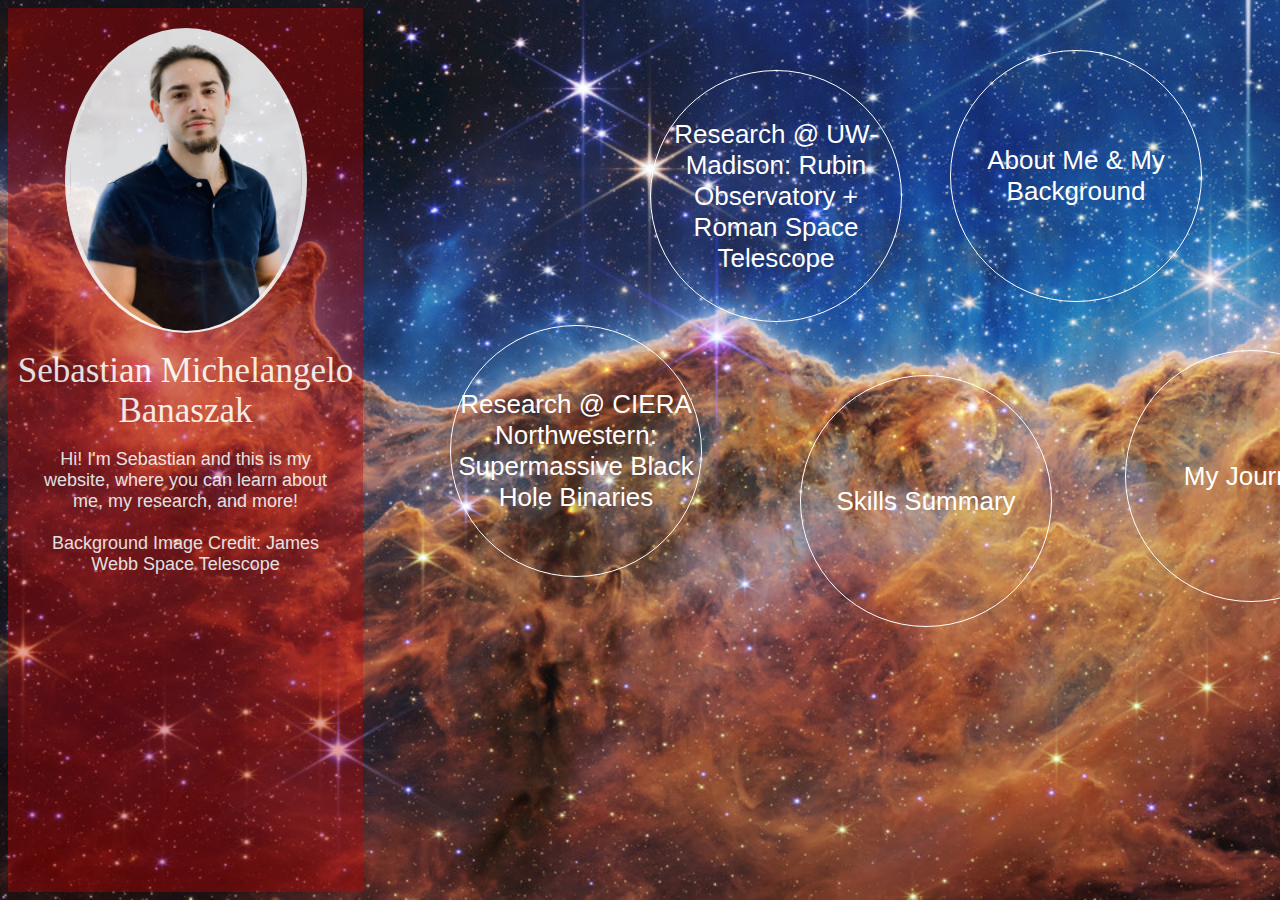
<file: index.html>
<html>
  <head>
    <title class="w3-text-white" style="font-size:48px">Sebastian Michelangelo Banaszak</title>
    <link rel="stylesheet" href="index.css">
  </head>
  <body style="background-image:url('JWST3.jpeg');background-repeat:no-repeat;background-size:cover;z-index:-100">
    <div class="sidebarWrapper">
        <div class="portraitWrapper">
            <img src="MeProfHeadshot2.png" style="margin-top:1px;width:232px;height:auto;margin-left:5px;">
        </div>
        <div class="nameWrapper">Sebastian Michelangelo Banaszak</div>
        <div class="nameDescWrapper">
            Hi! I'm Sebastian and this is my website, where you can learn about me, my research, and more!<br><br>
            Background Image Credit: James Webb Space Telescope</div>
    </div>
    <a href="SMBHB.html" style="color:white;text-decoration: none;"><div class="subtitleWrapper1">Research @ CIERA Northwestern: Supermassive Black Hole Binaries</div></a>
    <a href="RubinRoman.html" style="color:white;text-decoration:none;"><div class="subtitleWrapper2">Research @ UW-Madison: Rubin Observatory + Roman Space Telescope</div></a>
    <a href="Skills.html" style="color:white;text-decoration:none;"><div class="subtitleWrapper3">Skills Summary</div></a>
    <a href="AboutMe.html" style="color:white;text-decoration:none;"><div class="subtitleWrapper4">About Me & My Background</div></a>
    <a href="Journey.html" style="color:white;text-decoration:none;"><div class="subtitleWrapper5">My Journey</div></a>
    
    
  </body>
</html>
</file>
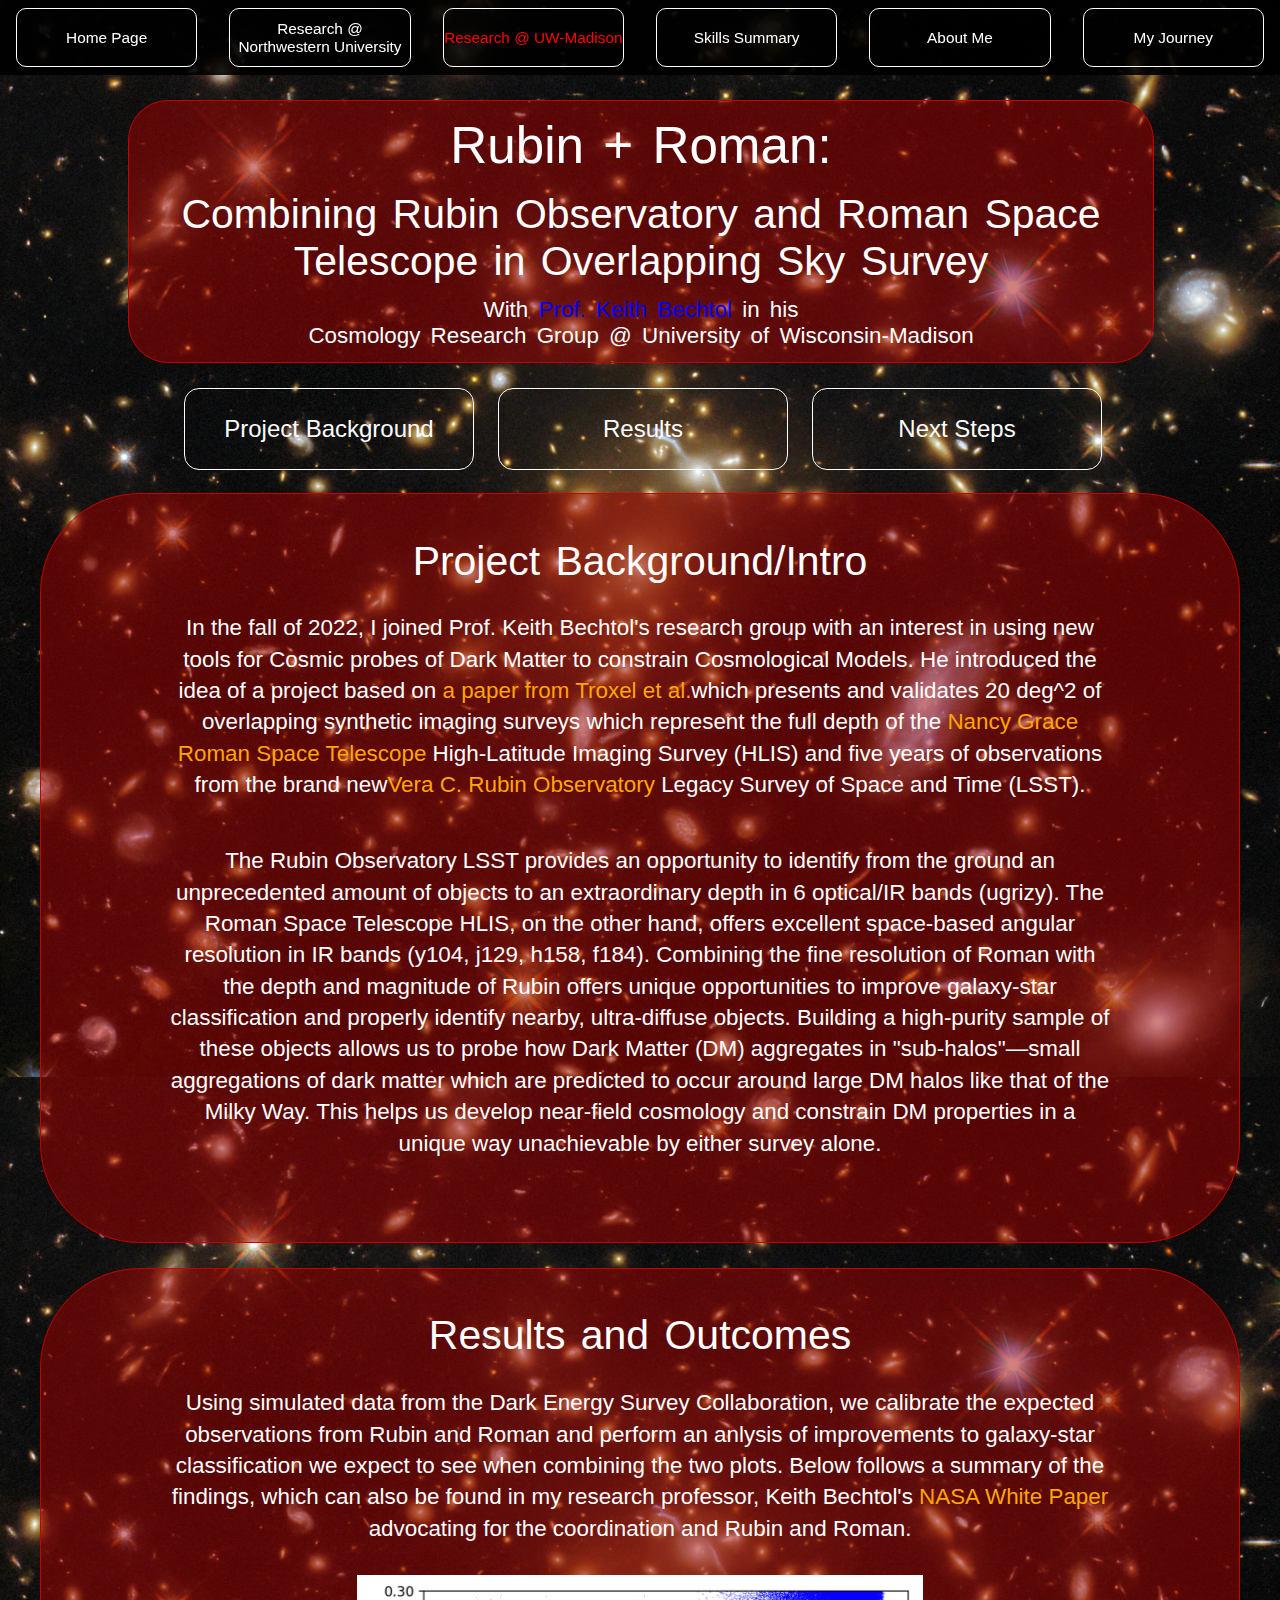
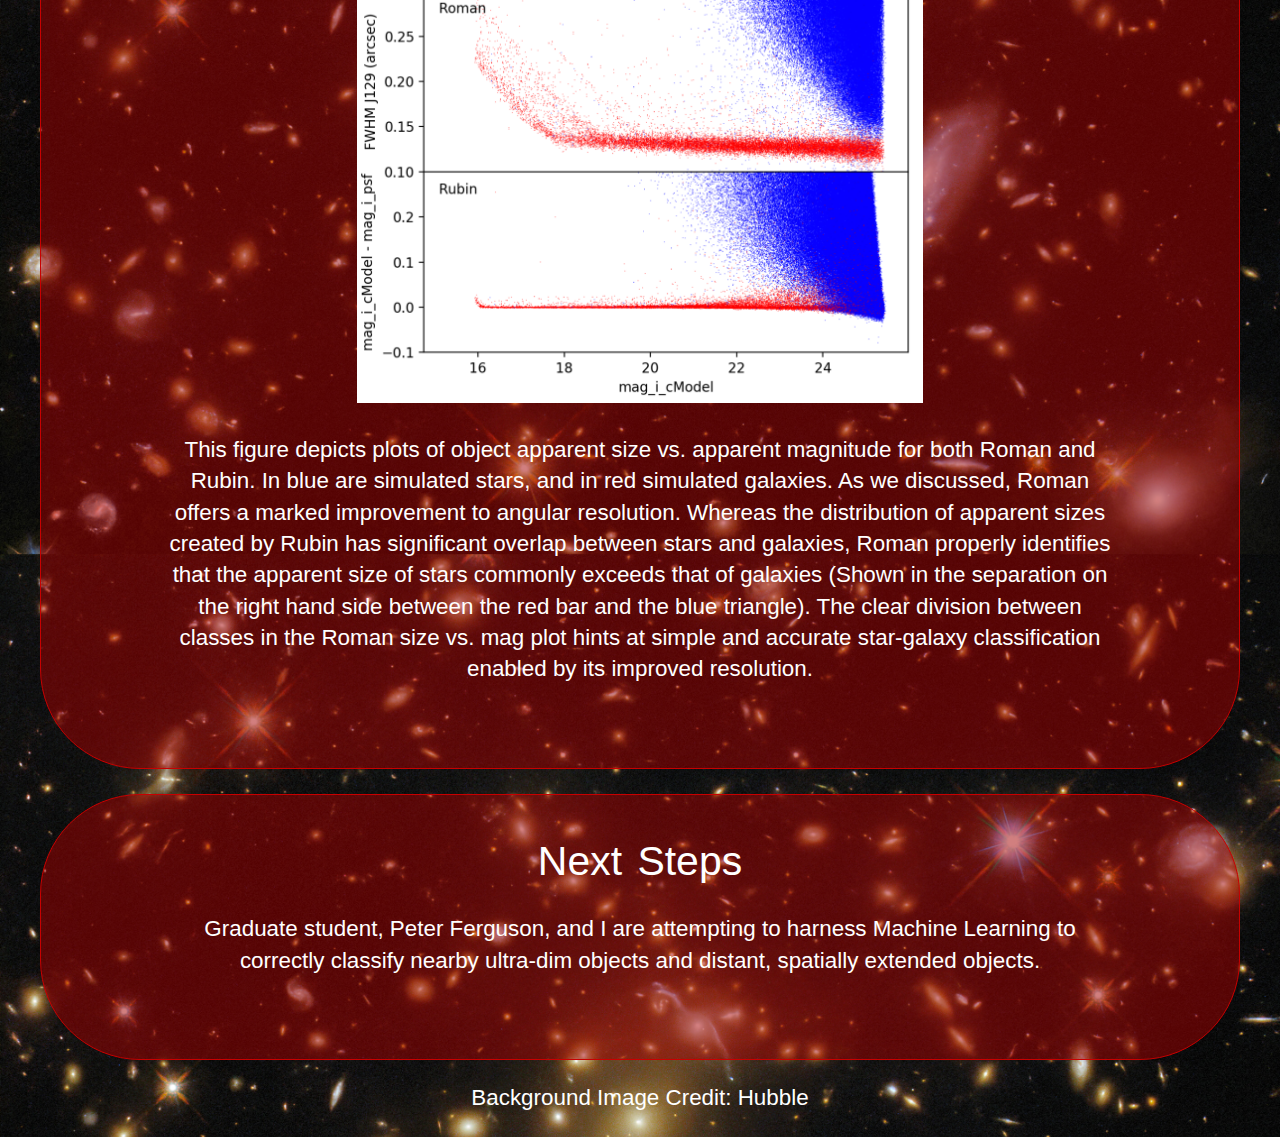
<file: RubinRoman.html>
<html>
  <head>
    <title style="font-size:48px">Research @ UW-Madison</title>
    <link rel="stylesheet" href="RubinRoman.css">
    <script src="Main.js"></script>
  </head>
  <body style="background-image:url('Cluster.jpg');background-size:cover;">
    
    <div id="hubWrapper">
      <a href="index.html"><div class="hubsubWrapper">Home Page</div></a>
      <a href="SMBHB.html"><div class="hubsubWrapper">Research @<br>Northwestern University</div></a>
      <a href="RubinRoman.html"><div class="hubsubWrapper" style="color:red;text-decoration: none;">Research @ UW-Madison</div>
      <a href="Skills.html"><div class="hubsubWrapper">Skills Summary</div></a>
      <a href="AboutMe.html"><div class="hubsubWrapper">About Me</div></a>
      <a href="Journey.html"><div class="hubsubWrapper">My Journey</div></a>
    </div>

    <div class="titleWrapper">
      <h1>Rubin + Roman:</h1>
      <h2>Combining Rubin Observatory and Roman Space Telescope in Overlapping Sky Survey</h2>
      <h4>With <a href="https://www.physics.wisc.edu/directory/bechtol-keith/" style="color:blue;text-decoration:none;">Prof. Keith Bechtol</a> in his<br>Cosmology Research Group @ University of Wisconsin-Madison</h4>
    </div>

    <div class="navWrapper">
      <a href="#Back" style="color:white;text-decoration: none;"><div class="navsubWrapper">Project Background</div></a>
        <a href="#Results" style="color:white;text-decoration: none;"><div class="navsubWrapper">Results</div></a>
        <a href="#Next" style="color:white;text-decoration:none;"><div class="navsubWrapper">Next Steps</div></a>
    </div>

    <div class="main-content" id="Back">
      <h2>Project Background/Intro</h2>
      <p>
        In the fall of 2022, I joined Prof. Keith Bechtol's research group with an interest in using new tools for Cosmic probes of Dark Matter to constrain Cosmological Models. He introduced the idea of a project based on <a href="https://arxiv.org/abs/2209.06829" style="color:orange;text-decoration:none;">a paper from Troxel et al.</a>which presents and validates 20 deg^2 of overlapping synthetic imaging surveys which represent the full depth of the <a href="https://roman.gsfc.nasa.gov/" style="color:orange;text-decoration:none;">Nancy Grace Roman Space Telescope</a> High-Latitude Imaging Survey (HLIS) and five years of observations from the brand new<a href="https://www.lsst.org/" style="color:orange;text-decoration:none;">Vera C. Rubin Observatory</a> Legacy Survey of Space and Time (LSST).
      </p>

        <!-- <div class="RubinRomanWrapper"><img src="../Photos/Rubin.jpeg" width="40%" style="margin-left:5%;"><img src="../Photos/Roman.jpeg" width="40%" style="margin-left:10%;align-items:center;"></div> -->
      <p>
        The Rubin Observatory LSST provides an opportunity to identify from the ground an unprecedented amount of objects to an extraordinary depth in 6 optical/IR bands (ugrizy). The Roman Space Telescope HLIS, on the other hand, offers excellent space-based angular resolution in IR bands (y104, j129, h158, f184). Combining the fine resolution of Roman with the depth and magnitude of Rubin offers unique opportunities to improve galaxy-star classification and properly identify nearby, ultra-diffuse objects. Building a high-purity sample of these objects allows us to probe how Dark Matter (DM) aggregates in "sub-halos"—small aggregations of dark matter which are predicted to occur around large DM halos like that of the Milky Way. This helps us develop near-field cosmology and constrain DM properties in a unique way unachievable by either survey alone. 
      </p>
    </div>
        
    <div id="Results" class="main-content">
      <h2>Results and Outcomes</h2>
      <p>
        Using simulated data from the Dark Energy Survey Collaboration, we calibrate the expected observations from Rubin and Roman and perform an anlysis of improvements to galaxy-star classification we expect to see when combining the two plots. Below follows a summary of the findings, which can also be found in my research professor, Keith Bechtol's <a href="https://asd.gsfc.nasa.gov/roman/wps_2023/files/016_Bechtol_HLWAS.pdf" style="color:orange;text-decoration:none;">NASA White Paper</a> advocating for the coordination and Rubin and Roman.<br><br>

        <img src="RubinRomanSGSep1.png" style="width:60%;height:width;"><br><br>

        This figure depicts plots of object apparent size vs. apparent magnitude for both Roman and Rubin. In blue are simulated stars, and in red simulated galaxies.

        As we discussed, Roman offers a marked improvement to angular resolution. Whereas the distribution of apparent sizes created by Rubin has significant overlap between stars and galaxies, Roman properly identifies that the apparent size of stars commonly exceeds that of galaxies (Shown in the separation on the right hand side between the red bar and the blue triangle). The clear division between classes in the Roman size vs. mag plot hints at simple and accurate star-galaxy classification enabled by its improved resolution.
        
        <!-- Talk about machine learning classification? -->
      </p>
    </div>

    <div id="Next" class="main-content">
      <h2>Next Steps</h2>
      <p>
        Graduate student, Peter Ferguson, and I are attempting to harness Machine Learning to correctly classify nearby ultra-dim objects and distant, spatially extended objects.
      </p>
    </div>
    <div class="bottom-space"><p>Background Image Credit: Hubble</p></div>
  </body>
</html>
</file>
<file: index.css>
img{
    width: 232px;
    height: auto;
    border-radius: 50%;
    margin-left: 5px;
    overflow:hidden;
    position:relative;
}

.circular--portrait img {
    width: 100%;
    height: auto;
}

/* MAYBE MAKE THE SIDEBAR A DROPDOWN... Hmm... maybe idk cuz the sidebar is just the description so it's nice to always have. */
.sidebarWrapper{
    display:inline-block;
    /* background-color:rgba(135,100,255,.66); */
    background-color:rgba(200,0,0,.44);
    /* try rgb(100,60,30) orange which matches background OR a light purple...135,108,255,.66! Really nice */
    height:100%;
    width:355px;
    opacity:85%;

}
.portraitWrapper{
    background-color: white;
    width:242px;
    height:305px;
    margin-top:20px;
    margin-left:56.5px;
    border-radius: 50%;
    /* filter:blur(10px); */
}
.nameWrapper{
    text-align:center;
    color:white;
    font-size:35px;
    font-weight:lighter;
    font-family:Georgia;
    /* text-decoration: underline; */
    margin-top:18px;
}

.nameDescWrapper{
    text-align:center;
    color:white;
    font-size:18px;
    font-weight:lighter;
    font-family:'calibri',sans-serif;
    padding:10%;
    padding-top:5%;
}

.subtitleWrapper1{
    display:flex;
    align-items:center;
    justify-content:space-around;
    text-align:center;
    color:white;
    font-size:26px;
    font-family:'calibri',sans-serif;
    font-weight:lighter;
    background:none;
    border: solid 1.5px white;
    border-radius:50%;
    width:250px;
    height:250px;
    position:absolute;
    top:325px;
    left:450px;
    transition:.3s;
}

.subtitleWrapper1:hover{
    display:flex;
    align-items:center;
    justify-content:space-around;
    text-align:center;
    color:white;
    background:linear-gradient(30deg,rgba(144, 0, 247, 0.2),rgba(0, 0, 0, 0.4) 100%);
    font-size:28px;
    font-family:'calibri',sans-serif;
    font-weight:lighter;
    border: solid 2px black;
    border-radius:50%;
    width:275px;
    height:275px;
    position:absolute;
    top:312.5px;
    left:437.5px;
}

.subtitleWrapper2{
    display:flex;
    align-items:center;
    justify-content:space-around;
    text-align:center;
    color:white;
    font-size:26px;
    font-family:'calibri',sans-serif;
    font-weight:lighter;
    background:none;
    border: solid 1.5px white;
    border-radius:50%;
    width:250px;
    height:250px;
    position:absolute;
    top:70px;
    left:650px;
    transition:.3s;
}

.subtitleWrapper2:hover{
    display:flex;
    align-items:center;
    justify-content:space-around;
    text-align:center;
    color:white;
    background:linear-gradient(189deg,rgba(255,255,255,.4),rgba(255, 0, 0, 0.4) 60%);
    font-size:28px;
    font-family:'calibri',sans-serif;
    font-weight:lighter;
    border: solid 2px black;
    border-radius:50%;
    width:275px;
    height:275px;
    position:absolute;
    top:57.5px;
    left:637.5px;
}

.subtitleWrapper3{
    display:flex;
    align-items:center;
    justify-content:space-around;
    text-align:center;
    color:white;
    background-color:rgb(255, 255, 255,.4);
    font-size:26px;
    font-family:'calibri',sans-serif;
    font-weight:lighter;
    background:none;
    border: solid 1.5px white;
    border-radius:50%;
    width:250px;
    height:250px;
    position:absolute;
    top:375px;
    left:800px;
    transition:.3s;
}

.subtitleWrapper3:hover{
    display:flex;
    align-items:center;
    justify-content:space-around;
    text-align:center;
    color:black;
    background: linear-gradient(217deg,rgba(189, 74, 177, 0.4) 25%,rgba(0, 60, 255, 0.4),rgba(19, 84, 20, 0.4)75%);
    font-size:28px;
    font-family:'calibri',sans-serif;
    font-weight:lighter;
    border: solid 2px black;
    border-radius:50%;
    width:275px;
    height:275px;
    position:absolute;
    top:362.5px;
    left:787.5px;
}

.subtitleWrapper4{
    display:flex;
    align-items:center;
    justify-content:space-around;
    text-align:center;
    color:white;
    font-size:26px;
    font-family:'calibri',sans-serif;
    font-weight:lighter;
    border: solid 1.5px white;
    border-radius:50%;
    width:250px;
    height:250px;
    position:absolute;
    top:50px;
    left:950px;
    transition:.3s;
}

.subtitleWrapper4:hover{
    display:flex;
    align-items:center;
    justify-content:space-around;
    text-align:center;
    color:black;
    background:linear-gradient(157deg,rgba(255, 0, 0, 0.4),rgba(255, 196, 0, 0.4) 70%);
    font-size:28px;
    font-family:'calibri',sans-serif;
    font-weight:lighter;
    border: solid 2px black;
    border-radius:50%;
    width:275px;
    height:275px;
    position:absolute;
    top:37.5px;
    left:937.5px;
}

.subtitleWrapper5{
    display:flex;
    text-align:right;
    align-items:center;
    justify-content:space-around;
    color:white;
    font-size:26px;
    font-family:'calibri',sans-serif;
    font-weight:lighter;
    background:none;
    border: solid 1.5px white;
    border-radius:50%;
    width:250px;
    height:250px;
    position:absolute;
    top:350px;
    left:1125px;
    transition:.3s;
}

.subtitleWrapper5:hover{
    display:flex;
    align-items:center;
    justify-content:space-around;
    text-align:center;
    color:black;
    background:linear-gradient(19deg,rgba(255,0,0,.4),rgba(46, 161, 255, 0.4)60%);
    font-size:28px;
    font-family:'calibri',sans-serif;
    font-weight:lighter;
    border: solid 2px black;
    border-radius:50%;
    width:275px;
    height:275px;
    position:absolute;
    top:337.5px;
    left:1112.5px;
}
</file>
<file: RubinRoman.css>
body{
    padding:0;
    margin:0;
    height: 100vh;
  }
  
h1{
    font-family: 'calibri', sans-serif;
    font-size: 4vw;
    color: white;
    font-weight:normal;
    text-align: center;
    margin-top: 1vw;
    margin-bottom:1vw;
    padding-left: 10px;
    padding-right: 10px;
    word-spacing: 5px;
    line-height: 1.25;
    /* font-size:clamp(3rem, 20vmin, 4rem) */
}

h2{
    font-family: 'calibri',sans-serif;
    font-size: 3.2vw;
    color: white;
    font-weight: normal;
    text-align: center;
    margin-top:0;
    margin-bottom:1vw;
    margin-left: 20px;
    margin-right: 20px;
    word-spacing:4px;
    
}

h3{
    font-family: 'calibri',sans-serif;
    font-size: 2.5vw;
    color: white;
    font-weight: normal;
    text-align: center;
    margin-top:.5vw;
    margin-left: 20px;
    margin-right: 20px;
    margin-bottom:.4vw;
    word-spacing:4px;
}

h4{
    font-family: 'calibri',sans-serif;
    font-size: 1.75vw;
    color: white;
    font-weight: normal;
    text-align: center;
    margin-top:0;
    margin-bottom:1vw;
    margin-left: 20px;
    margin-right: 20px;
    word-spacing:4px;
}

h5{
    color:white;
    font-family: 'calibri',sans-serif;
    font-size:2vw;
    font-weight:lighter;
    text-align:right;
    display:flex;
    align-items:flex-end;
    position:relative;
    top:90%;
    left:1%;
}

p{
    text-align: center;
    font-size: 1.75vw;
    font-family: 'calibri',sans-serif;
    color: white;
    margin-left: 8%;
    margin-right: 8%;
    padding-bottom: 2%;
    z-index:2;
}



p1{
    text-align: center;
    font-size: 1.4vw;
    font-family: 'calibri',sans-serif;
    color: white;
    width:95%;
    margin-left: 2.5%;
    z-index:2;
    display:block;
    margin-bottom:.5vw;
}

cap{
    text-align:center;
    font-size:1.5vw;
    font-family: 'calibri',sans-serif;
    color:white;
    font-style: italic;
    display:block;
    width:80%;
    margin-left:10%;
}

#hubWrapper{
    background:rgba(0,0,0,.9);
    top:0px;
    margin-bottom:10px;
    width:100% !important;
    height:75px !important;
    z-index: 1;
    font-family:'calibri',sans-serif;
    font-weight:lighter;
    font-size:max(1.2vw,70%);
    display:flex;
    justify-content: space-around;
    align-items:center;
    position:fixed;
}

.hubsubWrapper{
    width:14vw;
    height:75%;
    margin-left:calc(100vw / 6 - 16vw);
    margin-right:calc(100vw / 6 - 16vw);
    color:white;
    text-decoration:none;
    border: solid 1.5px white;
    border-radius:10px;
    float:left;
    display:flex;
    justify-content: space-around;
    align-items:center;
    text-align:center;
}

.hubsubWrapper:hover{
    background-color:rgba(255, 157, 0, 0.4);
    color:black;
}

.titleWrapper{
    text-align: center;
    background: rgba(165, 0, 0, 0.5);
    margin-left:10%;
    width: 80%;
    margin-top:100px;
    margin-bottom:25px;
    border: solid 1px rgb(200, 0, 0);
    border-radius:40px; /* round corners */
  }

.navWrapper{
    background:none;
    margin-top:10px;
    margin-bottom:10px;
    margin-left:12.5%;
    width:75%;
    height:80px;

}

.navsubWrapper{
    background:none;
    width:30%;
    margin-left:2.5%;
    height:100%;
    float:left;
    display:flex;
    justify-content:space-around;
    align-items:center;
    text-align:center;
    color:white;
    font-family:'calibri',sans-serif;
    font-weight:lighter;
    font-size:24px;
    border: solid 1.5px white;
    border-radius:15px;
}

.navsubWrapper:hover{
    background-color:rgba(13, 73, 255, 0.4);
}

.RubinRomanWrapper{
    width:80%;
    height:300px;
    background:none;
    margin-top:30px;
    margin-bottom:30px;
    margin-left:10%;
}


.main-content{
    background-color:rgba(165, 0, 0, 0.5);
    color:white;
    opacity:100%;
    margin-left:40px;
    margin-right:40px;
    margin-bottom:25px;
    margin-top:25px;
    padding: 3%;
    border-radius:100px;
    line-height:1.4;
    border: solid 1px rgb(200, 0, 0);
}

.sub-content{
    background-color:black;
    /* height:1000px; */
    color:white;
    opacity:100%;
    margin-left:150px;
    margin-right:150px;
    margin-bottom:25px;
    padding: 1%;
    border-radius:20px;
    line-height:1.4;
    border: solid .5px red
    /* z-index: 1; */
}
.bottom-space{
    width:100%;
    height:25px;
    padding-bottom:0px;
}
</file>
